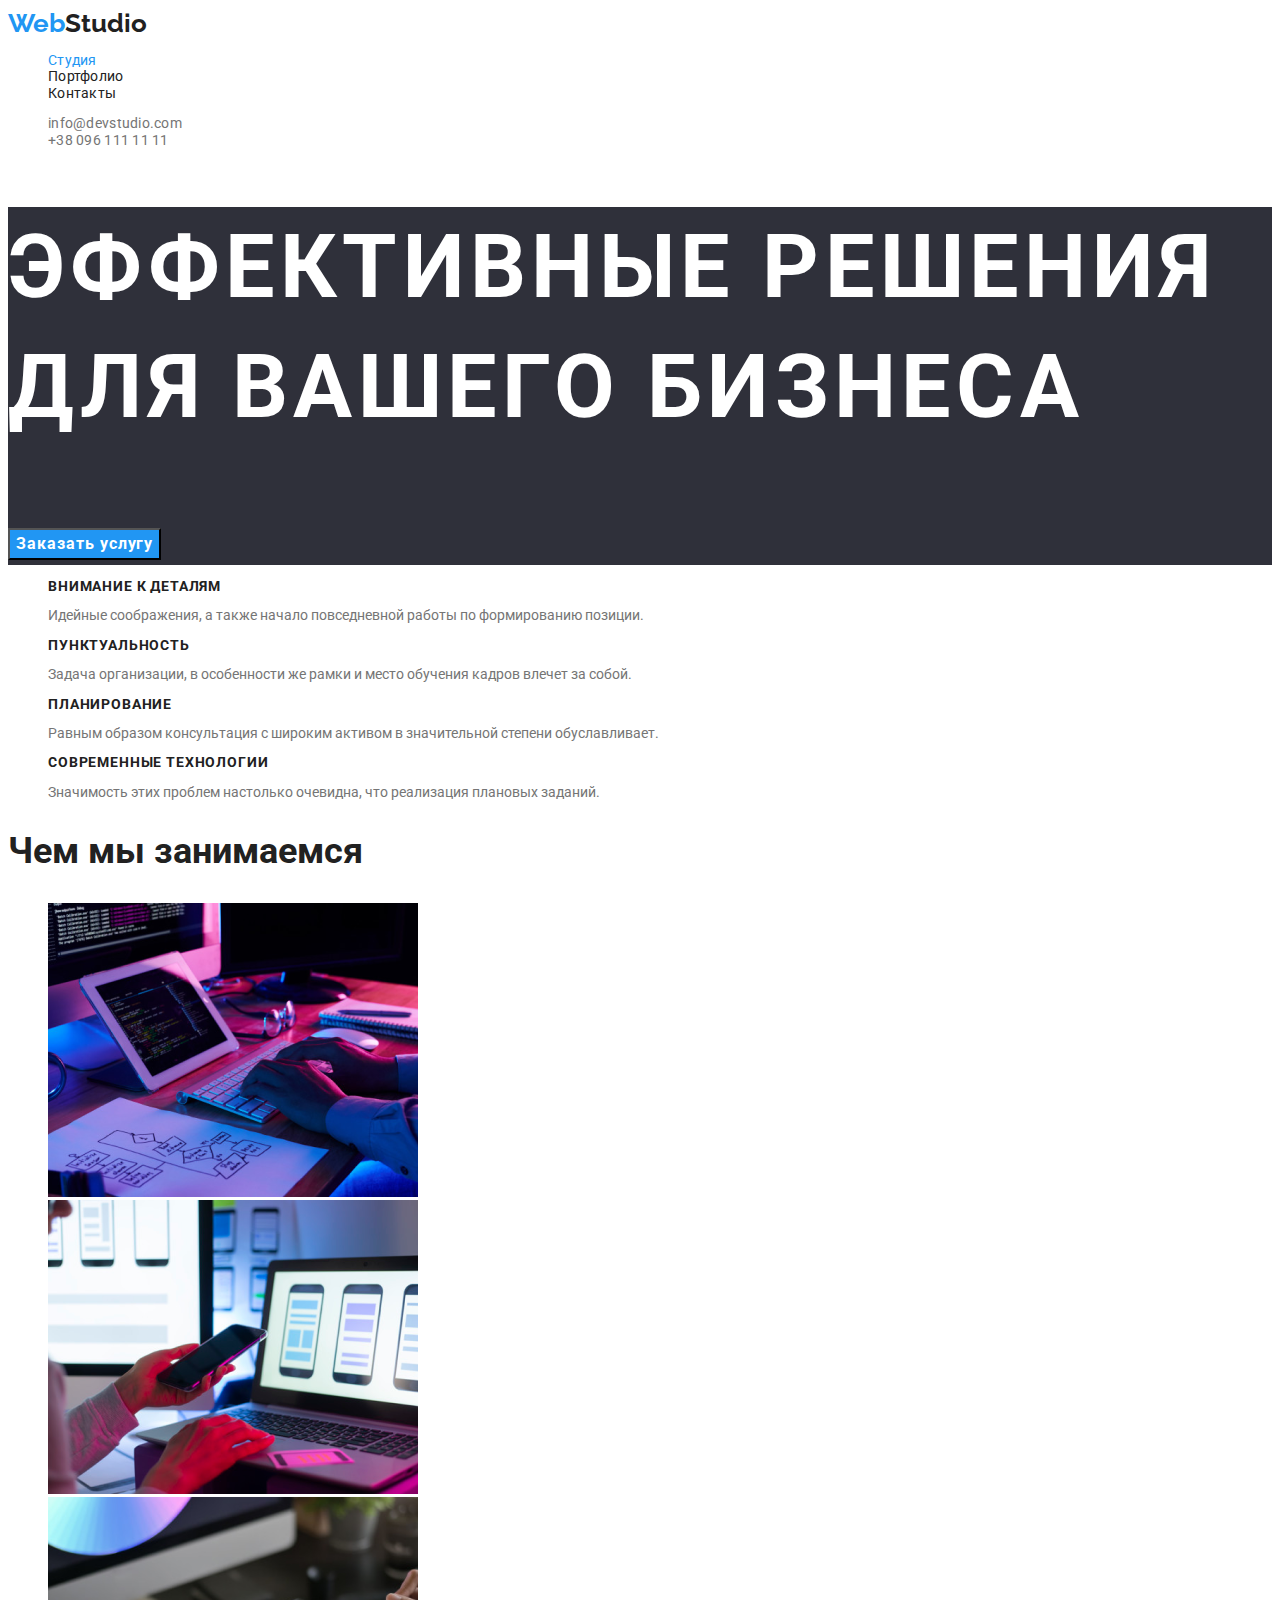
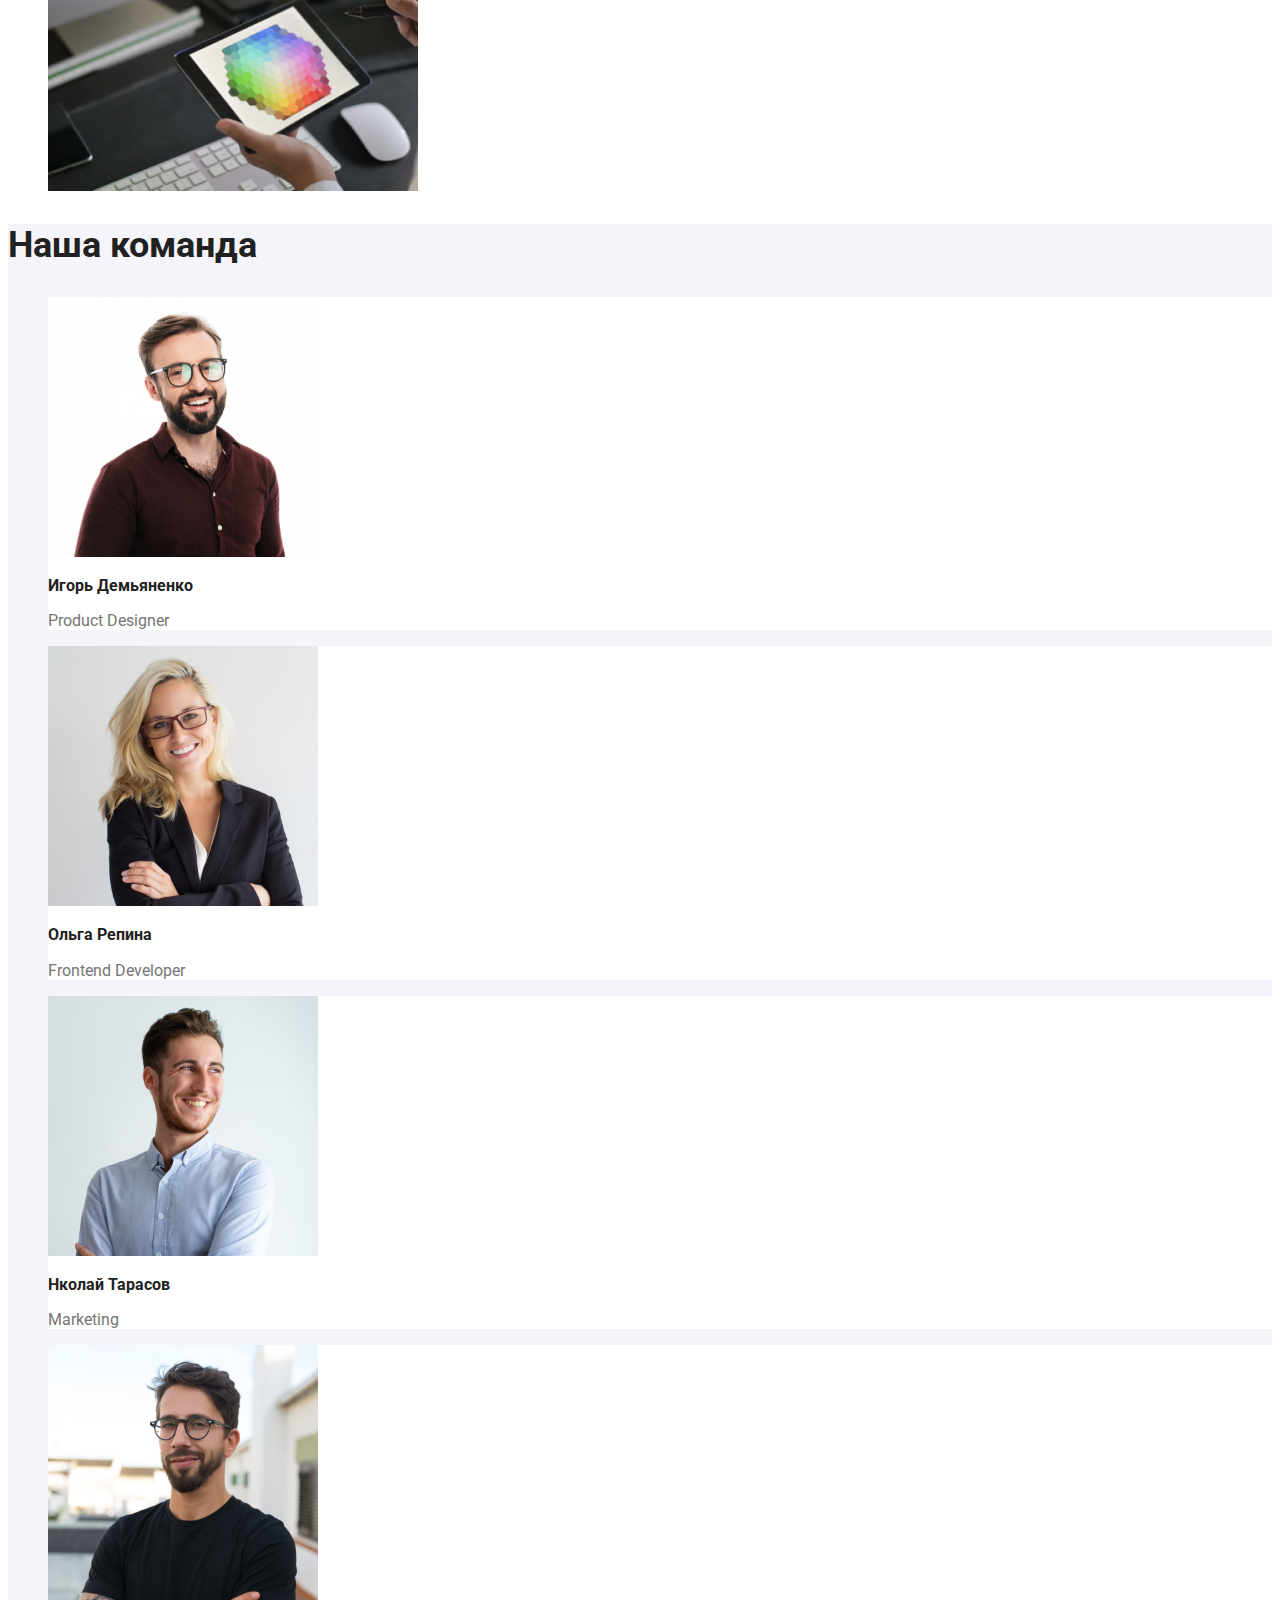
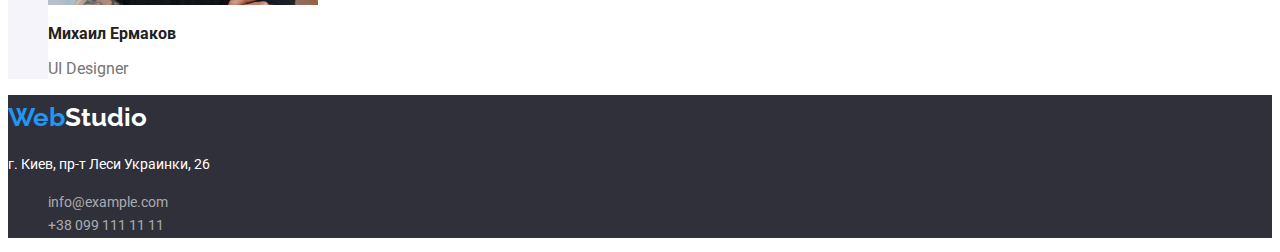
<file: index.html>
<!DOCTYPE html>
<html lang="ru">

<head>
    <meta charset="UTF-8">
    <meta http-equiv="X-UA-Compatible" content="IE=edge">
    <meta name="viewport" content="width=device-width, initial-scale=1.0">
    <title>Document</title>
    <link rel="preconnect" href="https://fonts.googleapis.com">
    <link rel="preconnect" href="https://fonts.gstatic.com" crossorigin>
    <link href="https://fonts.googleapis.com/css2?family=Raleway:wght@700&family=Roboto:wght@500;700;900&display=swap"
        rel="stylesheet">
    <link rel="stylesheet" href="./css/styles.css">
</head>

<body>

    <!-- Шапка сайта -->
    <header>
        <nav>
            <a href="index.html" class="homepage-logo link">Web<span class="logo-span">Studio</span></a>
            <ul class="link-items list">
                <li><a href="index.html" class="pagination current link">Студия</a></li>
                <li><a href="portfolio.html" class="pagination link">Портфолио</a></li>
                <li><a href="" class="pagination link">Контакты</a></li>
            </ul>
        </nav>

        <ul class="link-items list">
            <li><a href="mailto:" class="pagination contacts-header link">info@devstudio.com</a></li>
            <li><a href="tel:" class="pagination contacts-header link">+38 096 111 11 11</a></li>
        </ul>
    </header>

    <!-- Основной контент -->
    <main>

        <!-- Шапка -->
        <section class="slider">
            <h1 class="slider-header hdr">Эффективные решения для вашего бизнеса</h1>
            <button type="button" class="btn">Заказать услугу</button>
        </section>

        <!-- Особенности -->
        <section class="peculiarities">
            <h2 hidden>Особенности</h2>

            <ul class="list">
                <li>
                    <h3 class="peculiarities-header hdr">Внимание к деталям</h3>
                    <p class="peculiarities-text">Идейные соображения, а также начало повседневной работы по формированию позиции.</p>
                </li>
                <li>
                    <h3 class="peculiarities-header hdr">Пунктуальность</h3>
                    <p class="peculiarities-text">Задача организации, в особенности же рамки и место обучения кадров влечет за собой.</p>
                </li>
                <li>
                    <h3 class="peculiarities-header hdr">Планирование</h3>
                    <p class="peculiarities-text">Равным образом консультация с широким активом в значительной степени обуславливает.</p>
                </li>
                <li>
                    <h3 class="peculiarities-header hdr">Современные технологии</h3>
                    <p class="peculiarities-text">Значимость этих проблем настолько очевидна, что реализация плановых заданий.</p>
                </li>
            </ul>
        </section>

        <!-- Список работ -->
        <section class="occupation">
            <h2 class="heading">Чем мы занимаемся</h2>
            <ul class="list">
                <li>
                    <img src="./images/img1.png" alt="верска сайта" width="370">
                </li>
                <li>
                    <img src="./images/img2.png" alt="разработка приложений" width="370">
                </li>
                <li>
                    <img src="./images/img3.png" alt="дизайн сайта" width="370">
                </li>
            </ul>
        </section>

        <!-- Команда -->
        <section class="team">
            <h2 class="heading">Наша команда</h2>
            <ul class="list">
                <li class="team-item">
                    <img src="./images/photo1.jpg" alt="Продакт дизайнер" width="270">
                    <h3 class="team-header">Игорь Демьяненко</h3>
                    <p class="team-text" lang="en">Product Designer</p>
                </li>
                <li class="team-item">
                    <img src="./images/photo2.jpg" alt="Фронт-енд разарботчик" width="270">
                    <h3 class="team-header">Ольга Репина</h3>
                    <p class="team-text" lang="en">Frontend Developer</p>
                </li>
                <li class="team-item">
                    <img src="./images/photo3.jpg" alt="Маркетолог" width="270">
                    <h3 class="team-header">Нколай Тарасов</h3>
                    <p class="team-text" lang="en">Marketing</p>
                </li>
                <li class="team-item">
                    <img src="./images/photo4.jpg" alt="UI Дизайнер" width="270">
                    <h3 class="team-header">Михаил Ермаков</h3>
                    <p class="team-text" lang="en">UI Designer</p>
                </li>
            </ul>
        </section>
    </main>

    <!-- Футэр -->
    <footer class="foot-menu">

        <a href="index.html" class="homepage-logo link">Web<span class="logo-footer">Studio</span></a>

        <!-- контакты и адресc -->
        <address>
            <p class="address">г. Киев, пр-т Леси Украинки, 26</p>
            <ul class="list">
                <li><a href="mailto:info@example.com" class="address-link link">info@example.com</a></li>
                <li><a href="tel:380991111111" class="address-link link">+38 099 111 11 11</a></li>
            </ul>
        </address>
    </footer>
</body>

</html>
</file>
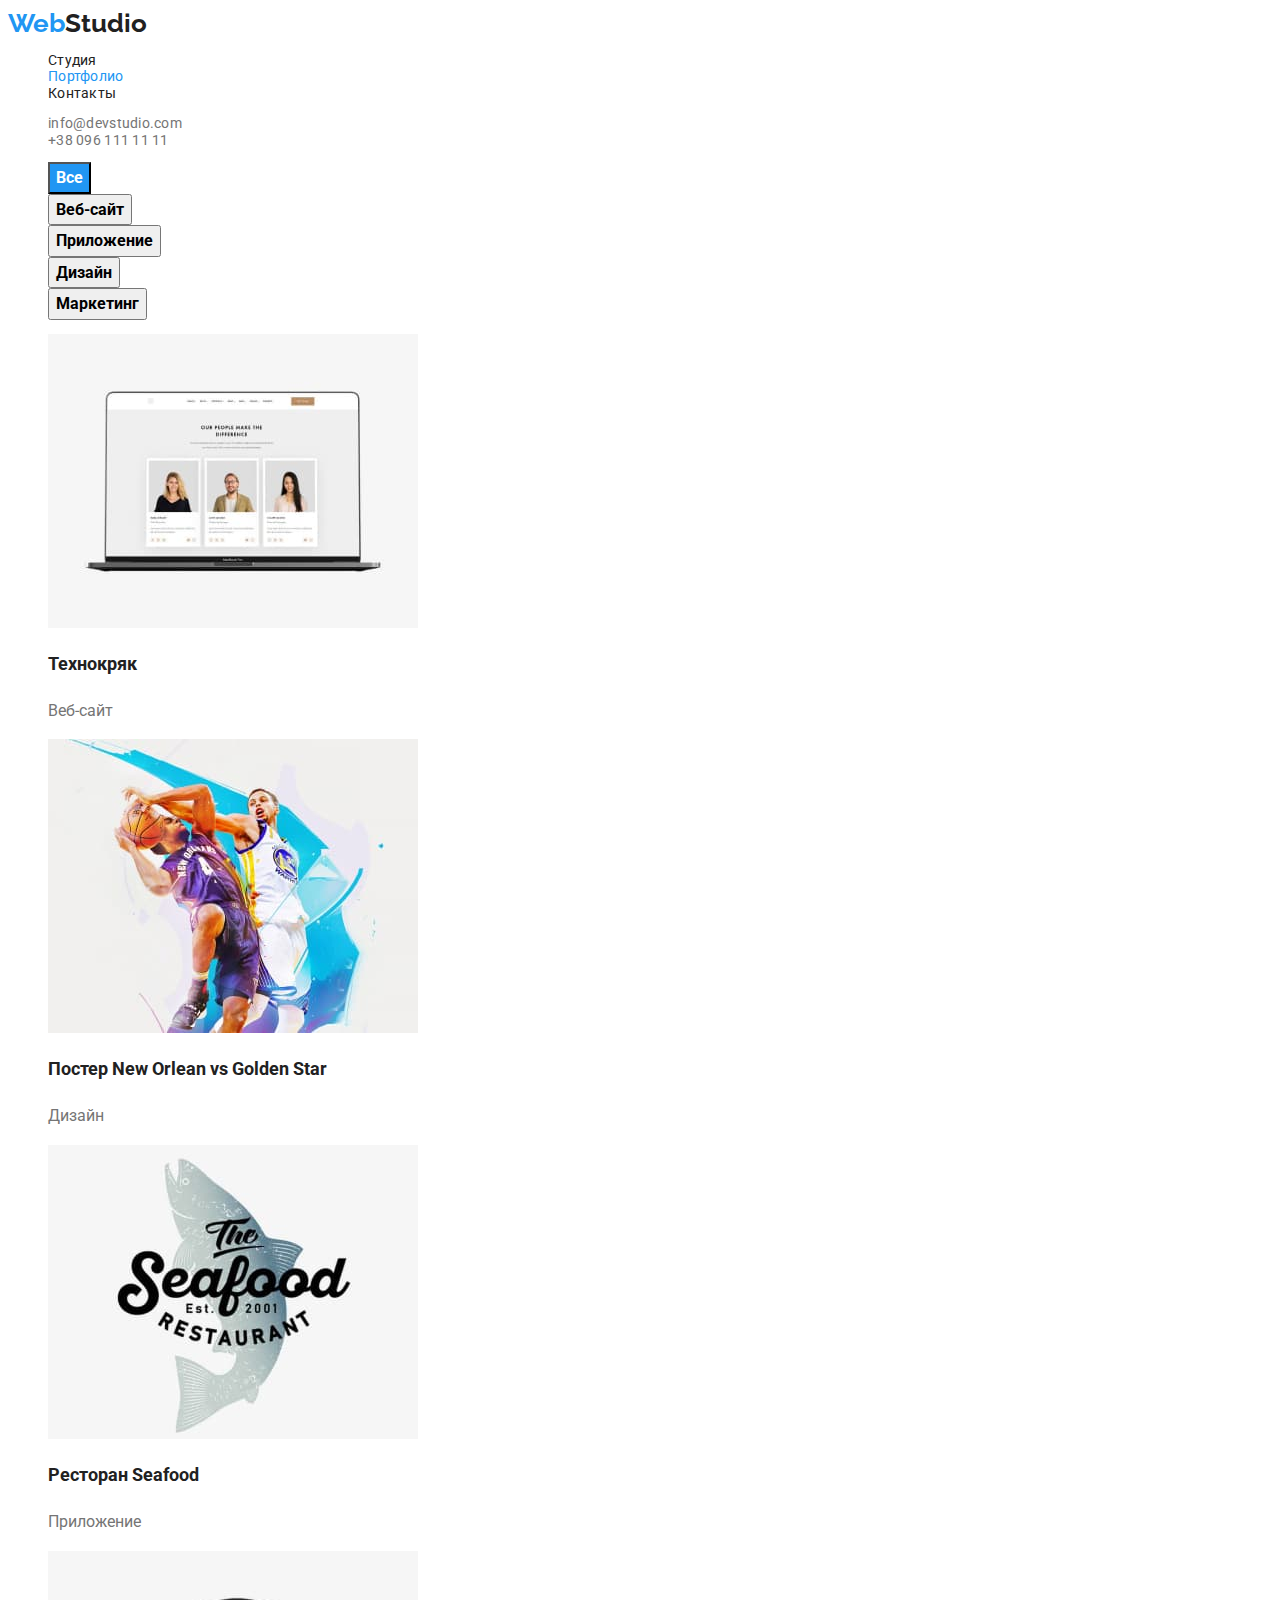
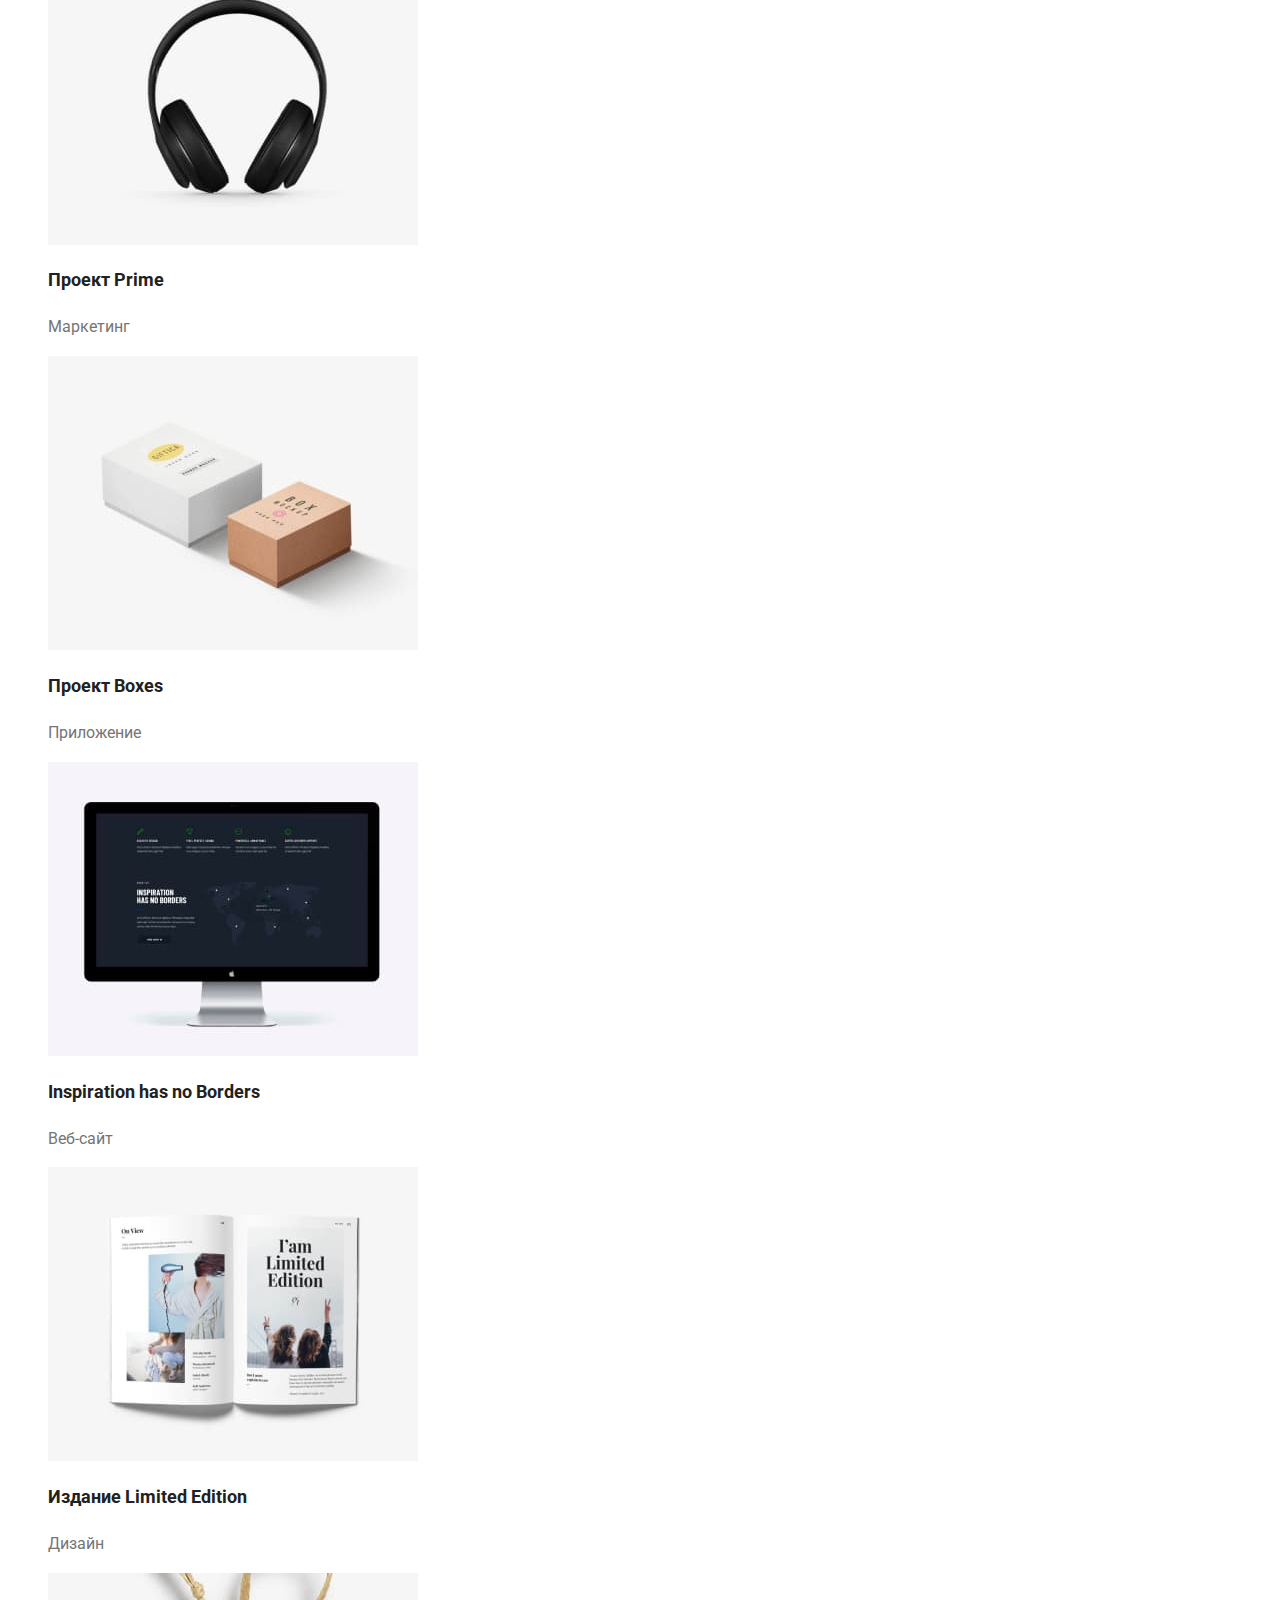
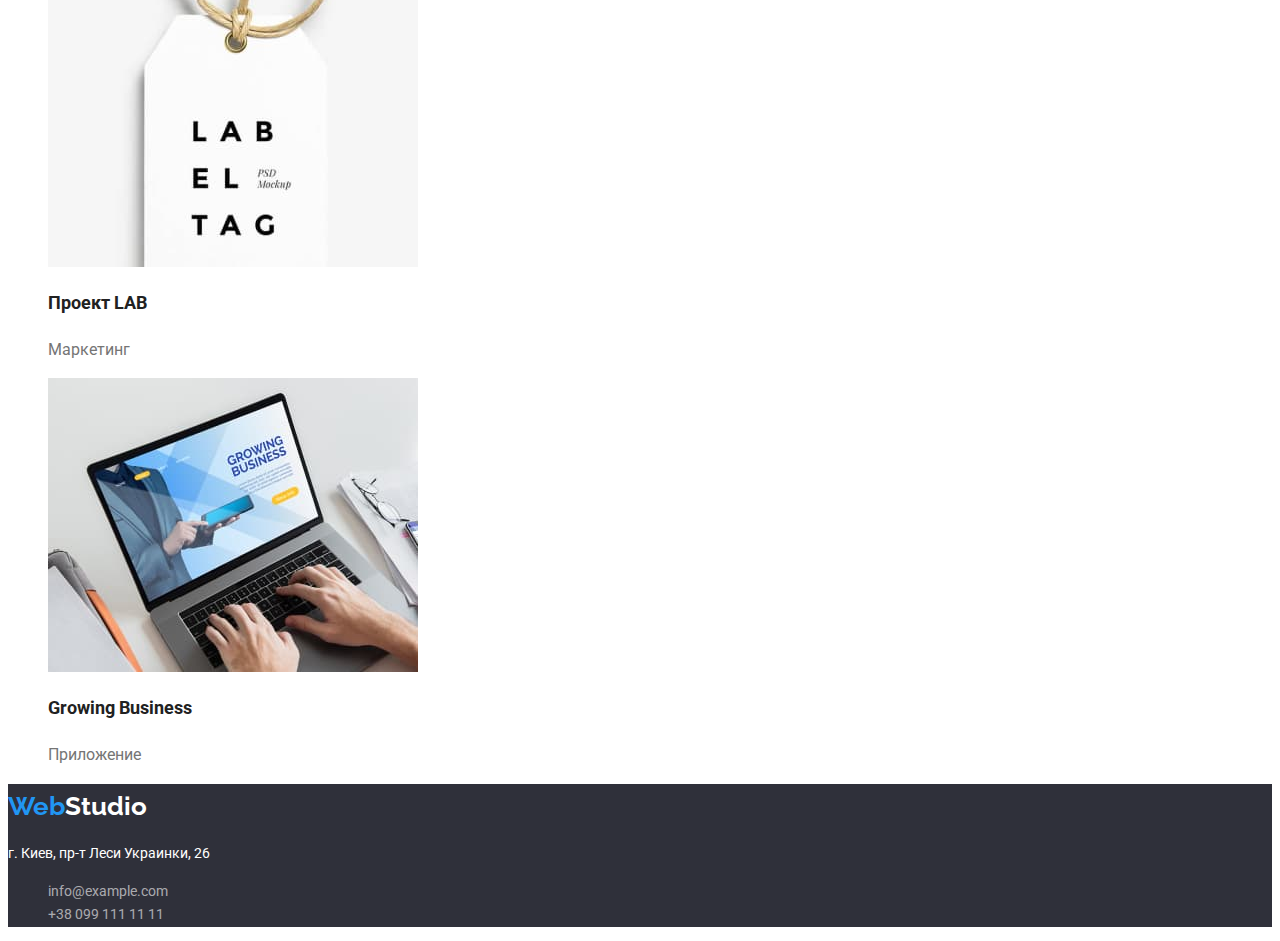
<file: portfolio.html>
<!DOCTYPE html>
<html lang="ru">
<head>
    <meta charset="UTF-8">
    <meta http-equiv="X-UA-Compatible" content="IE=edge">
    <meta name="viewport" content="width=device-width, initial-scale=1.0">
    <title>Document</title>
    <link rel="preconnect" href="https://fonts.googleapis.com">
    <link rel="preconnect" href="https://fonts.gstatic.com" crossorigin>
    <link href="https://fonts.googleapis.com/css2?family=Raleway:wght@700&family=Roboto:wght@500;700;900&display=swap"
        rel="stylesheet">
    <link rel="stylesheet" href="./css/styles.css">
</head>
<body>

    <!-- шапка сайта -->
    <header>
        <nav>
            <a href="index.html" class="homepage-logo  link">Web<span class="logo-span">Studio</span></a>
            <ul class="link-items list">
                <li><a href="index.html" class="pagination link">Студия</a></li>
                <li><a href="./portfolio.html" class="pagination current link">Портфолио</a></li>
                <li><a href="" class="pagination link">Контакты</a></li>
            </ul>
        </nav>
    
        <ul class="link-items list">
            <li><a href="mailto:" class="pagination contacts-header link">info@devstudio.com</a></li>
            <li><a href="tel:" class="pagination contacts-header link">+38 096 111 11 11</a></li>
        </ul>
    </header>

    <!-- блок основной информации -->
    <main>

        <!-- фильтры портфолио -->
        <section>

            <h1 hidden>Портфолио</h1>

            <ul class="list">
                <li><button type="button" class="button-filter current-btn">Все</button></li>
                <li><button type="button" class="button-filter">Веб-сайт</button></li>
                <li><button type="button" class="button-filter">Приложение</button></li>
                <li><button type="button" class="button-filter">Дизайн</button></li>
                <li><button type="button" class="button-filter">Маркетинг</button></li>
            </ul>  

            <ul class="list">
                <li>
                    <img src="./images/portfolio-website-img.jpg" alt="website">
                    <h2 class="header-filter">Технокряк</h2>
                    <p class="filter-text">Веб-сайт</p>
                </li>
                <li>
                    <img src="./images/portfolio-poster-img.jpg" alt="poster">
                    <h2 class="header-filter">Постер <span lang="en">New Orlean vs Golden Star</span></h2>
                    <p class="filter-text">Дизайн</p>
                </li>
                <li>
                    <img src="./images/portfolio-fishposter-img.jpg" alt="fishposter">
                    <h2 class="header-filter">Ресторан <span lang="en">Seafood</span></h2>
                    <p class="filter-text">Приложение</p>
                </li>
                <li>
                    <img src="./images/portfolio-earphones-img.jpg" alt="earphones">
                    <h2 class="header-filter">Проект <span lang="en">Prime</span></h2>
                    <p class="filter-text">Маркетинг</p>
                </li>
                <li>
                    <img src="./images/portfolio-box-img.jpg" alt="box">
                    <h2 class="header-filter">Проект <span lang="en">Boxes</span></h2>
                    <p class="filter-text">Приложение</p>
                </li>
                <li>
                    <img src="./images/portfolio-website-pc-img.jpg" alt="website">
                    <h2 class="header-filter"><span lang="en">Inspiration has no Borders</span></h2>
                    <p class="filter-text">Веб-сайт</p>
                </li>
                <li>
                    <img src="./images/portfolio-magazine-img.jpg" alt="magazine">
                    <h2 class="header-filter">Издание <span lang="en">Limited Edition</span></h2>
                    <p class="filter-text">Дизайн</p>
                </li>
                <li>
                    <img src="./images/portfolio-tag-img.jpg" alt="tag">
                    <h2 class="header-filter">Проект <span lang="en">LAB</span></h2>
                    <p class="filter-text">Маркетинг</p>
                </li>
                <li>
                    <img src="./images/portfolio-laptop-img.jpg" alt="laptop">
                    <h2 class="header-filter"><span lang="en">Growing Business</span></h2>
                    <p class="filter-text">Приложение</p>
                </li>
            </ul>
        </section>
    </main>

    <!-- Футэр -->
    <footer class="foot-menu">
    
        <a href="index.html" class="homepage-logo link">Web<span class="logo-footer">Studio</span></a>
    
        <!-- контакты и адресc -->
        <address>
            <p class="address">г. Киев, пр-т Леси Украинки, 26</p>
            <ul class="list">
                <li><a href="mailto:info@example.com" class="address-link link">info@example.com</a></li>
                <li><a href="tel:380991111111" class="address-link link">+38 099 111 11 11</a></li>
            </ul>
        </address>
    </footer>
</body>
</html>
</file>
<file: css/styles.css>
:root {
  --section-color: #f5f4fa;
  --hover-color: #2196f3;
  --main-color: #212121;
  --text-color: #757575;
  --white-color: #ffffff;
  --background-color: #2f303a;
  --semi-transparent-color: rgba(255, 255, 255, 0.6);
}

body {
  font-family: "Roboto", sans-serif;
  color: var(--main-color);

  font-size: 14px;

  background-color: var(--white-color);
}

/* ссылки */

.link {
  text-decoration: none;
}

.homepage-logo {
  font-family: "Raleway", sans-serif;
  color: var(--hover-color);
  font-weight: bold;
  font-size: 26px;
}

.logo-span {
  color: var(--main-color);
}

.link-items {
  letter-spacing: 0.02em;
}

.pagination {
  color: var(--main-color);

  font-size: 14px;
  line-height: 1.1;
}

.current {
  color: var(--hover-color);
}

.pagination:hover,
.pagination:focus {
  color: var(--hover-color);
}

/* списки */

.list {
  list-style: none;
}

.team-item {
  background-color: var(--white-color);
}

/* контакты */

.contacts-header {
  color: var(--text-color);

  font-size: 14px;
  line-height: 1.1;
}

.logo-footer {
  color: var(--white-color);
}

.address {
  color: var(--white-color);

  font-weight: normal;
  font-style: normal;
}

.address-link {
  color: var(--semi-transparent-color);

  font-style: normal;
  font-weight: normal;
}

.address-link:hover,
.address-link:focus {
  color: var(--hover-color);
}

/* кнопки */

.button-filter:hover,
.button-filter:focus {
  background-color: var(--hover-color);
  color: var(--white-color);
}

.btn,
.button-filter {
  font-family: "Roboto", sans-serif;

  font-weight: bold;
  font-size: 16px;
  line-height: 1.6;

  cursor: pointer;
}

.btn,
.current-btn {
  background-color: var(--hover-color);
  color: var(--white-color);
}

.btn {
  letter-spacing: 0.06em;
}

/* загловки и текст */

.hdr {
  text-transform: uppercase;
  letter-spacing: 0.06em;
}

.heading {
  color: var(--main-color);

  font-size: 36px;
  line-height: 1.2;
}

.team {
  background-color: var(--section-color);
}
.team-header {
  font-size: 16px;
  line-height: 1.2;
}

.team-text {
  color: var(--text-color);

  font-size: 16px;
  line-height: 1.2;
}

.peculiarities-header {
  color: var(--main-color);

  font-size: 14px;
  line-height: 1.1;
}

.peculiarities-text {
  color: var(--text-color);

  font-size: 14px;
  line-height: 1.1;
}

.header-filter {
  color: var(--main-color);

  font-size: 18px;
  line-height: 2;
}

.filter-text {
  color: var(--text-color);

  font-size: 16px;
  line-height: 1.6;
}

/* блоки */

.slider {
  background-color: var(--background-color);
  color: var(--white-color);

  font-size: 44px;
  line-height: 1.36;
  font-weight: 900;
}

.foot-menu {
  background-color: var(--background-color);

  font-size: 14px;
  line-height: 1.7;
}
</file>
